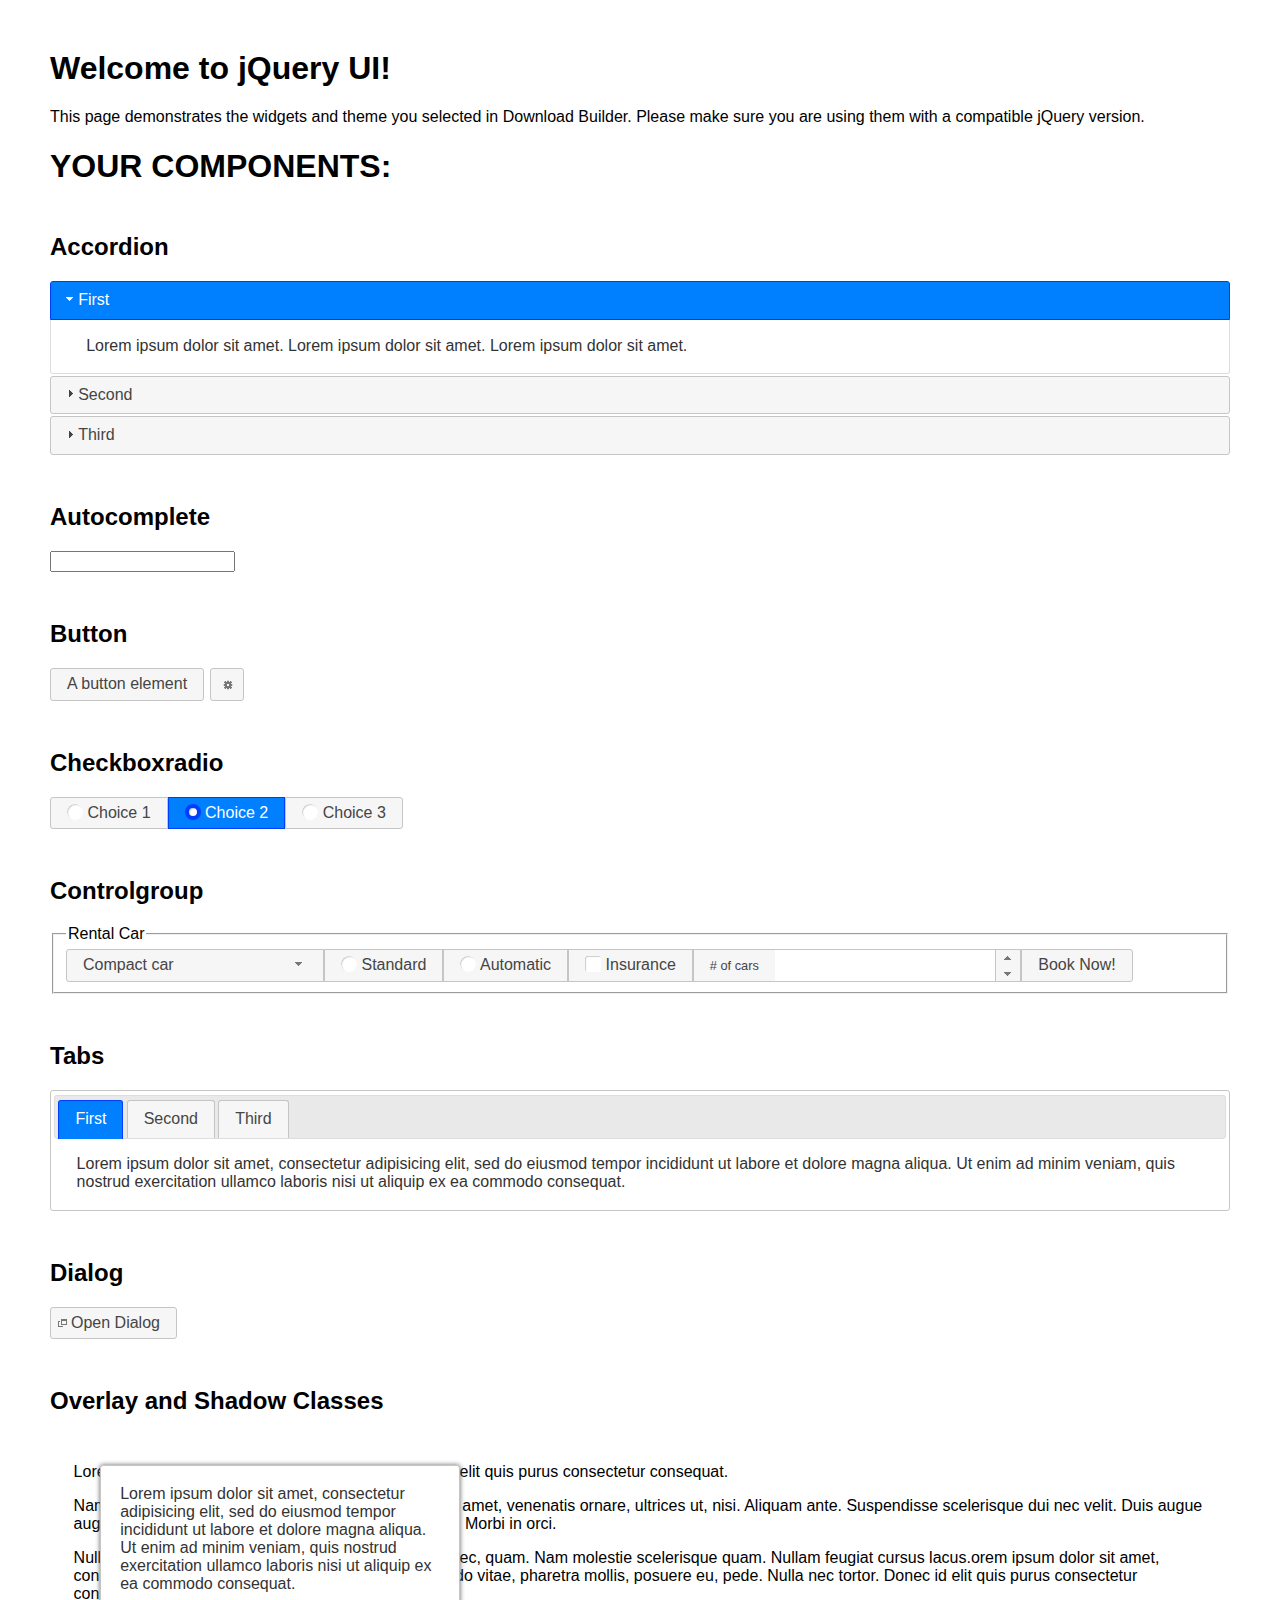
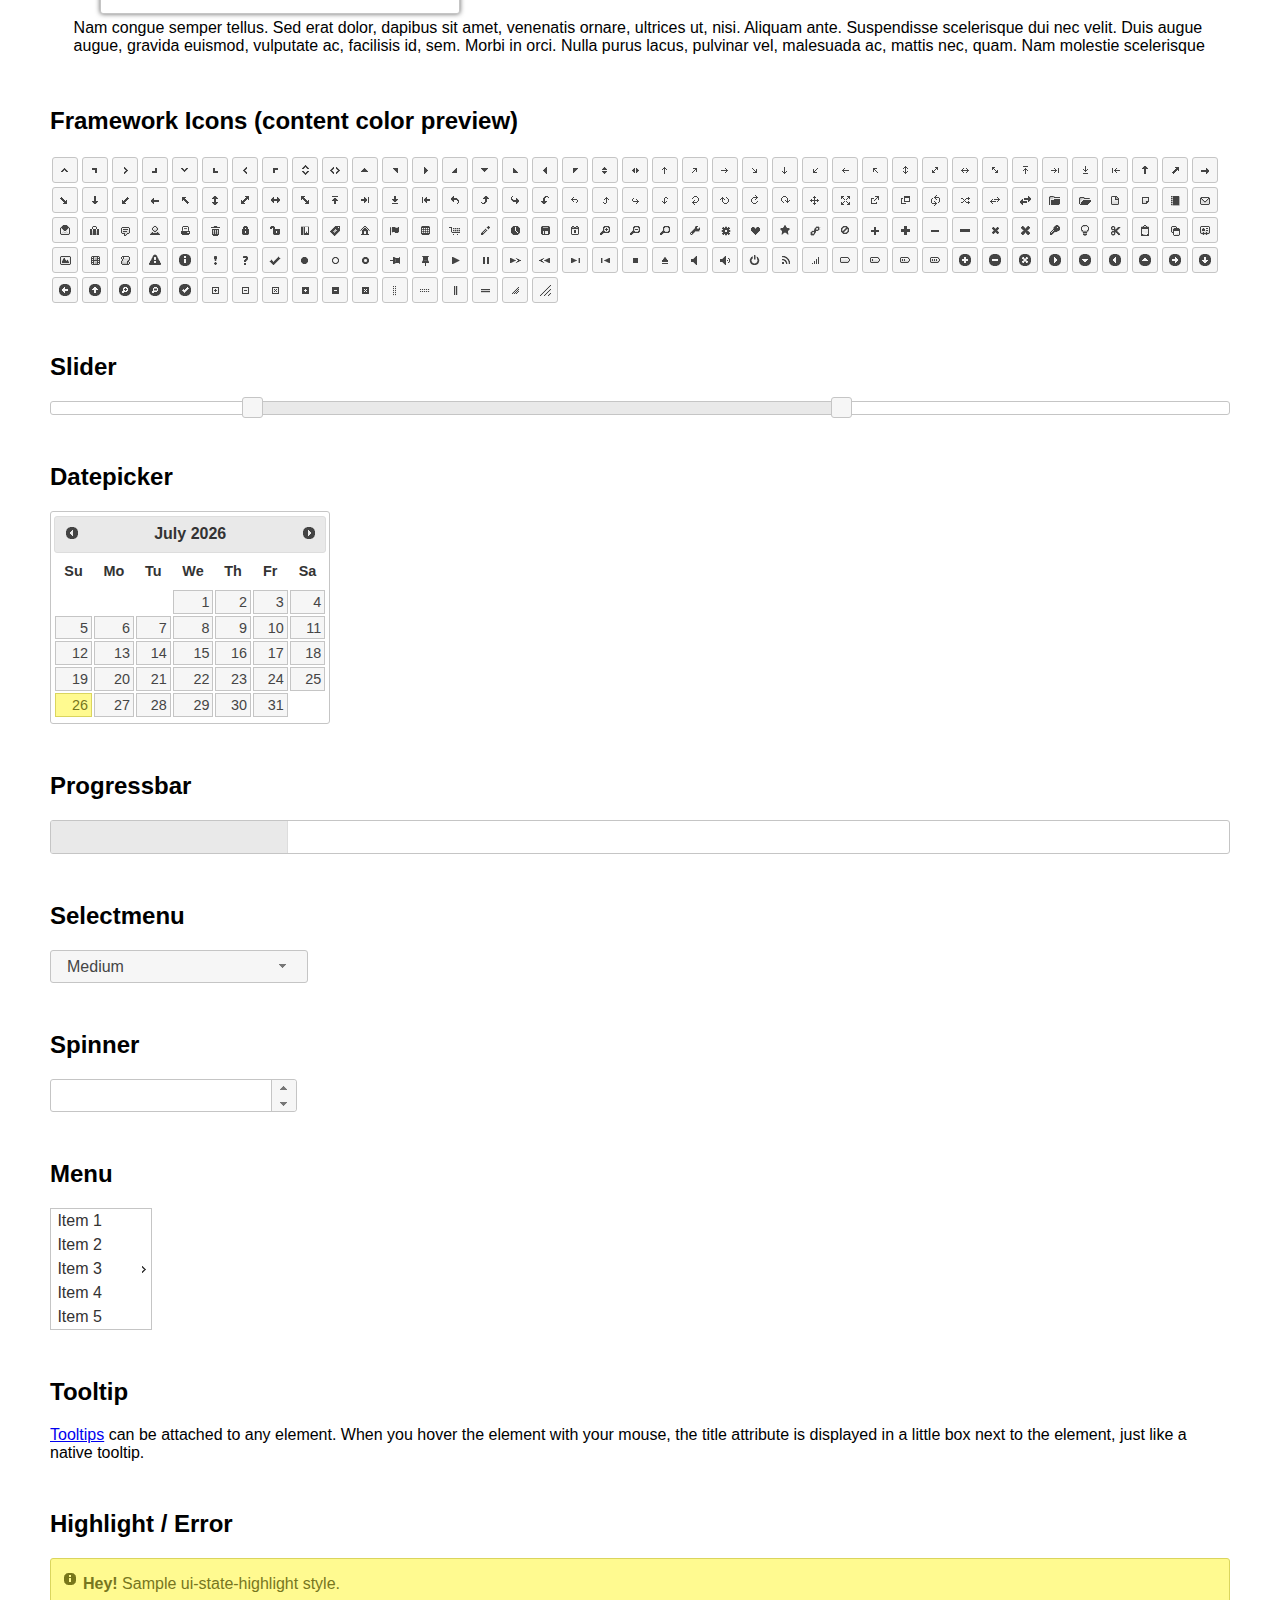
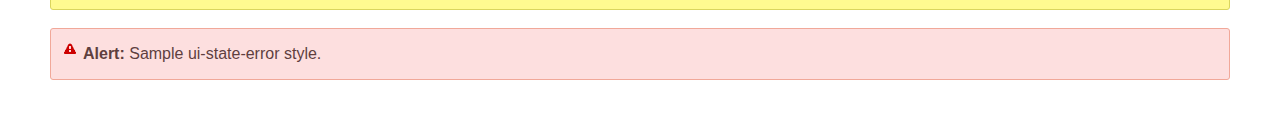
<file: web/jquery-ui/index.html>
<!doctype html>
<html lang="us">
<head>
	<meta charset="utf-8">
	<title>jQuery UI Example Page</title>
	<link href="jquery-ui.css" rel="stylesheet">
	<style>
	body{
		font-family: "Trebuchet MS", sans-serif;
		margin: 50px;
	}
	.demoHeaders {
		margin-top: 2em;
	}
	#dialog-link {
		padding: .4em 1em .4em 20px;
		text-decoration: none;
		position: relative;
	}
	#dialog-link span.ui-icon {
		margin: 0 5px 0 0;
		position: absolute;
		left: .2em;
		top: 50%;
		margin-top: -8px;
	}
	#icons {
		margin: 0;
		padding: 0;
	}
	#icons li {
		margin: 2px;
		position: relative;
		padding: 4px 0;
		cursor: pointer;
		float: left;
		list-style: none;
	}
	#icons span.ui-icon {
		float: left;
		margin: 0 4px;
	}
	.fakewindowcontain .ui-widget-overlay {
		position: absolute;
	}
	select {
		width: 200px;
	}
	</style>
</head>
<body>

<h1>Welcome to jQuery UI!</h1>

<div class="ui-widget">
	<p>This page demonstrates the widgets and theme you selected in Download Builder. Please make sure you are using them with a compatible jQuery version.</p>
</div>

<h1>YOUR COMPONENTS:</h1>


<!-- Accordion -->
<h2 class="demoHeaders">Accordion</h2>
<div id="accordion">
	<h3>First</h3>
	<div>Lorem ipsum dolor sit amet. Lorem ipsum dolor sit amet. Lorem ipsum dolor sit amet.</div>
	<h3>Second</h3>
	<div>Phasellus mattis tincidunt nibh.</div>
	<h3>Third</h3>
	<div>Nam dui erat, auctor a, dignissim quis.</div>
</div>



<!-- Autocomplete -->
<h2 class="demoHeaders">Autocomplete</h2>
<div>
	<input id="autocomplete" title="type &quot;a&quot;">
</div>



<!-- Button -->
<h2 class="demoHeaders">Button</h2>
<button id="button">A button element</button>
<button id="button-icon">An icon-only button</button>



<!-- Checkboxradio -->
<h2 class="demoHeaders">Checkboxradio</h2>
<form style="margin-top: 1em;">
	<div id="radioset">
		<input type="radio" id="radio1" name="radio"><label for="radio1">Choice 1</label>
		<input type="radio" id="radio2" name="radio" checked="checked"><label for="radio2">Choice 2</label>
		<input type="radio" id="radio3" name="radio"><label for="radio3">Choice 3</label>
	</div>
</form>



<!-- Controlgroup -->
<h2 class="demoHeaders">Controlgroup</h2>
<fieldset>
	<legend>Rental Car</legend>
	<div id="controlgroup">
		<select id="car-type">
			<option>Compact car</option>
			<option>Midsize car</option>
			<option>Full size car</option>
			<option>SUV</option>
			<option>Luxury</option>
			<option>Truck</option>
			<option>Van</option>
		</select>
		<label for="transmission-standard">Standard</label>
		<input type="radio" name="transmission" id="transmission-standard">
		<label for="transmission-automatic">Automatic</label>
		<input type="radio" name="transmission" id="transmission-automatic">
		<label for="insurance">Insurance</label>
		<input type="checkbox" name="insurance" id="insurance">
		<label for="horizontal-spinner" class="ui-controlgroup-label"># of cars</label>
		<input id="horizontal-spinner" class="ui-spinner-input">
		<button>Book Now!</button>
	</div>
</fieldset>



<!-- Tabs -->
<h2 class="demoHeaders">Tabs</h2>
<div id="tabs">
	<ul>
		<li><a href="#tabs-1">First</a></li>
		<li><a href="#tabs-2">Second</a></li>
		<li><a href="#tabs-3">Third</a></li>
	</ul>
	<div id="tabs-1">Lorem ipsum dolor sit amet, consectetur adipisicing elit, sed do eiusmod tempor incididunt ut labore et dolore magna aliqua. Ut enim ad minim veniam, quis nostrud exercitation ullamco laboris nisi ut aliquip ex ea commodo consequat.</div>
	<div id="tabs-2">Phasellus mattis tincidunt nibh. Cras orci urna, blandit id, pretium vel, aliquet ornare, felis. Maecenas scelerisque sem non nisl. Fusce sed lorem in enim dictum bibendum.</div>
	<div id="tabs-3">Nam dui erat, auctor a, dignissim quis, sollicitudin eu, felis. Pellentesque nisi urna, interdum eget, sagittis et, consequat vestibulum, lacus. Mauris porttitor ullamcorper augue.</div>
</div>



<h2 class="demoHeaders">Dialog</h2>
<p>
	<button id="dialog-link" class="ui-button ui-corner-all ui-widget">
		<span class="ui-icon ui-icon-newwin"></span>Open Dialog
	</button>
</p>

<h2 class="demoHeaders">Overlay and Shadow Classes</h2>
<div style="position: relative; width: 96%; height: 200px; padding:1% 2%; overflow:hidden;" class="fakewindowcontain">
	<p>Lorem ipsum dolor sit amet,  Nulla nec tortor. Donec id elit quis purus consectetur consequat. </p><p>Nam congue semper tellus. Sed erat dolor, dapibus sit amet, venenatis ornare, ultrices ut, nisi. Aliquam ante. Suspendisse scelerisque dui nec velit. Duis augue augue, gravida euismod, vulputate ac, facilisis id, sem. Morbi in orci. </p><p>Nulla purus lacus, pulvinar vel, malesuada ac, mattis nec, quam. Nam molestie scelerisque quam. Nullam feugiat cursus lacus.orem ipsum dolor sit amet, consectetur adipiscing elit. Donec libero risus, commodo vitae, pharetra mollis, posuere eu, pede. Nulla nec tortor. Donec id elit quis purus consectetur consequat. </p><p>Nam congue semper tellus. Sed erat dolor, dapibus sit amet, venenatis ornare, ultrices ut, nisi. Aliquam ante. Suspendisse scelerisque dui nec velit. Duis augue augue, gravida euismod, vulputate ac, facilisis id, sem. Morbi in orci. Nulla purus lacus, pulvinar vel, malesuada ac, mattis nec, quam. Nam molestie scelerisque quam. </p><p>Nullam feugiat cursus lacus.orem ipsum dolor sit amet, consectetur adipiscing elit. Donec libero risus, commodo vitae, pharetra mollis, posuere eu, pede. Nulla nec tortor. Donec id elit quis purus consectetur consequat. Nam congue semper tellus. Sed erat dolor, dapibus sit amet, venenatis ornare, ultrices ut, nisi. Aliquam ante. </p><p>Suspendisse scelerisque dui nec velit. Duis augue augue, gravida euismod, vulputate ac, facilisis id, sem. Morbi in orci. Nulla purus lacus, pulvinar vel, malesuada ac, mattis nec, quam. Nam molestie scelerisque quam. Nullam feugiat cursus lacus.orem ipsum dolor sit amet, consectetur adipiscing elit. Donec libero risus, commodo vitae, pharetra mollis, posuere eu, pede. Nulla nec tortor. Donec id elit quis purus consectetur consequat. Nam congue semper tellus. Sed erat dolor, dapibus sit amet, venenatis ornare, ultrices ut, nisi. </p>

	<!-- ui-dialog -->
	<div class="ui-widget-overlay ui-front"></div>
	<div style="position: absolute; width: 320px; left: 50px; top: 30px; padding: 1.2em" class="ui-widget ui-front ui-widget-content ui-corner-all ui-widget-shadow">
		Lorem ipsum dolor sit amet, consectetur adipisicing elit, sed do eiusmod tempor incididunt ut labore et dolore magna aliqua. Ut enim ad minim veniam, quis nostrud exercitation ullamco laboris nisi ut aliquip ex ea commodo consequat.
	</div>

</div>

<!-- ui-dialog -->
<div id="dialog" title="Dialog Title">
	<p>Lorem ipsum dolor sit amet, consectetur adipisicing elit, sed do eiusmod tempor incididunt ut labore et dolore magna aliqua. Ut enim ad minim veniam, quis nostrud exercitation ullamco laboris nisi ut aliquip ex ea commodo consequat.</p>
</div>



<h2 class="demoHeaders">Framework Icons (content color preview)</h2>
<ul id="icons" class="ui-widget ui-helper-clearfix">
	<li class="ui-state-default ui-corner-all" title=".ui-icon-caret-1-n"><span class="ui-icon ui-icon-caret-1-n"></span></li>
	<li class="ui-state-default ui-corner-all" title=".ui-icon-caret-1-ne"><span class="ui-icon ui-icon-caret-1-ne"></span></li>
	<li class="ui-state-default ui-corner-all" title=".ui-icon-caret-1-e"><span class="ui-icon ui-icon-caret-1-e"></span></li>
	<li class="ui-state-default ui-corner-all" title=".ui-icon-caret-1-se"><span class="ui-icon ui-icon-caret-1-se"></span></li>
	<li class="ui-state-default ui-corner-all" title=".ui-icon-caret-1-s"><span class="ui-icon ui-icon-caret-1-s"></span></li>
	<li class="ui-state-default ui-corner-all" title=".ui-icon-caret-1-sw"><span class="ui-icon ui-icon-caret-1-sw"></span></li>
	<li class="ui-state-default ui-corner-all" title=".ui-icon-caret-1-w"><span class="ui-icon ui-icon-caret-1-w"></span></li>
	<li class="ui-state-default ui-corner-all" title=".ui-icon-caret-1-nw"><span class="ui-icon ui-icon-caret-1-nw"></span></li>
	<li class="ui-state-default ui-corner-all" title=".ui-icon-caret-2-n-s"><span class="ui-icon ui-icon-caret-2-n-s"></span></li>
	<li class="ui-state-default ui-corner-all" title=".ui-icon-caret-2-e-w"><span class="ui-icon ui-icon-caret-2-e-w"></span></li>
	<li class="ui-state-default ui-corner-all" title=".ui-icon-triangle-1-n"><span class="ui-icon ui-icon-triangle-1-n"></span></li>
	<li class="ui-state-default ui-corner-all" title=".ui-icon-triangle-1-ne"><span class="ui-icon ui-icon-triangle-1-ne"></span></li>
	<li class="ui-state-default ui-corner-all" title=".ui-icon-triangle-1-e"><span class="ui-icon ui-icon-triangle-1-e"></span></li>
	<li class="ui-state-default ui-corner-all" title=".ui-icon-triangle-1-se"><span class="ui-icon ui-icon-triangle-1-se"></span></li>
	<li class="ui-state-default ui-corner-all" title=".ui-icon-triangle-1-s"><span class="ui-icon ui-icon-triangle-1-s"></span></li>
	<li class="ui-state-default ui-corner-all" title=".ui-icon-triangle-1-sw"><span class="ui-icon ui-icon-triangle-1-sw"></span></li>
	<li class="ui-state-default ui-corner-all" title=".ui-icon-triangle-1-w"><span class="ui-icon ui-icon-triangle-1-w"></span></li>
	<li class="ui-state-default ui-corner-all" title=".ui-icon-triangle-1-nw"><span class="ui-icon ui-icon-triangle-1-nw"></span></li>
	<li class="ui-state-default ui-corner-all" title=".ui-icon-triangle-2-n-s"><span class="ui-icon ui-icon-triangle-2-n-s"></span></li>
	<li class="ui-state-default ui-corner-all" title=".ui-icon-triangle-2-e-w"><span class="ui-icon ui-icon-triangle-2-e-w"></span></li>
	<li class="ui-state-default ui-corner-all" title=".ui-icon-arrow-1-n"><span class="ui-icon ui-icon-arrow-1-n"></span></li>
	<li class="ui-state-default ui-corner-all" title=".ui-icon-arrow-1-ne"><span class="ui-icon ui-icon-arrow-1-ne"></span></li>
	<li class="ui-state-default ui-corner-all" title=".ui-icon-arrow-1-e"><span class="ui-icon ui-icon-arrow-1-e"></span></li>
	<li class="ui-state-default ui-corner-all" title=".ui-icon-arrow-1-se"><span class="ui-icon ui-icon-arrow-1-se"></span></li>
	<li class="ui-state-default ui-corner-all" title=".ui-icon-arrow-1-s"><span class="ui-icon ui-icon-arrow-1-s"></span></li>
	<li class="ui-state-default ui-corner-all" title=".ui-icon-arrow-1-sw"><span class="ui-icon ui-icon-arrow-1-sw"></span></li>
	<li class="ui-state-default ui-corner-all" title=".ui-icon-arrow-1-w"><span class="ui-icon ui-icon-arrow-1-w"></span></li>
	<li class="ui-state-default ui-corner-all" title=".ui-icon-arrow-1-nw"><span class="ui-icon ui-icon-arrow-1-nw"></span></li>
	<li class="ui-state-default ui-corner-all" title=".ui-icon-arrow-2-n-s"><span class="ui-icon ui-icon-arrow-2-n-s"></span></li>
	<li class="ui-state-default ui-corner-all" title=".ui-icon-arrow-2-ne-sw"><span class="ui-icon ui-icon-arrow-2-ne-sw"></span></li>
	<li class="ui-state-default ui-corner-all" title=".ui-icon-arrow-2-e-w"><span class="ui-icon ui-icon-arrow-2-e-w"></span></li>
	<li class="ui-state-default ui-corner-all" title=".ui-icon-arrow-2-se-nw"><span class="ui-icon ui-icon-arrow-2-se-nw"></span></li>
	<li class="ui-state-default ui-corner-all" title=".ui-icon-arrowstop-1-n"><span class="ui-icon ui-icon-arrowstop-1-n"></span></li>
	<li class="ui-state-default ui-corner-all" title=".ui-icon-arrowstop-1-e"><span class="ui-icon ui-icon-arrowstop-1-e"></span></li>
	<li class="ui-state-default ui-corner-all" title=".ui-icon-arrowstop-1-s"><span class="ui-icon ui-icon-arrowstop-1-s"></span></li>
	<li class="ui-state-default ui-corner-all" title=".ui-icon-arrowstop-1-w"><span class="ui-icon ui-icon-arrowstop-1-w"></span></li>
	<li class="ui-state-default ui-corner-all" title=".ui-icon-arrowthick-1-n"><span class="ui-icon ui-icon-arrowthick-1-n"></span></li>
	<li class="ui-state-default ui-corner-all" title=".ui-icon-arrowthick-1-ne"><span class="ui-icon ui-icon-arrowthick-1-ne"></span></li>
	<li class="ui-state-default ui-corner-all" title=".ui-icon-arrowthick-1-e"><span class="ui-icon ui-icon-arrowthick-1-e"></span></li>
	<li class="ui-state-default ui-corner-all" title=".ui-icon-arrowthick-1-se"><span class="ui-icon ui-icon-arrowthick-1-se"></span></li>
	<li class="ui-state-default ui-corner-all" title=".ui-icon-arrowthick-1-s"><span class="ui-icon ui-icon-arrowthick-1-s"></span></li>
	<li class="ui-state-default ui-corner-all" title=".ui-icon-arrowthick-1-sw"><span class="ui-icon ui-icon-arrowthick-1-sw"></span></li>
	<li class="ui-state-default ui-corner-all" title=".ui-icon-arrowthick-1-w"><span class="ui-icon ui-icon-arrowthick-1-w"></span></li>
	<li class="ui-state-default ui-corner-all" title=".ui-icon-arrowthick-1-nw"><span class="ui-icon ui-icon-arrowthick-1-nw"></span></li>
	<li class="ui-state-default ui-corner-all" title=".ui-icon-arrowthick-2-n-s"><span class="ui-icon ui-icon-arrowthick-2-n-s"></span></li>
	<li class="ui-state-default ui-corner-all" title=".ui-icon-arrowthick-2-ne-sw"><span class="ui-icon ui-icon-arrowthick-2-ne-sw"></span></li>
	<li class="ui-state-default ui-corner-all" title=".ui-icon-arrowthick-2-e-w"><span class="ui-icon ui-icon-arrowthick-2-e-w"></span></li>
	<li class="ui-state-default ui-corner-all" title=".ui-icon-arrowthick-2-se-nw"><span class="ui-icon ui-icon-arrowthick-2-se-nw"></span></li>
	<li class="ui-state-default ui-corner-all" title=".ui-icon-arrowthickstop-1-n"><span class="ui-icon ui-icon-arrowthickstop-1-n"></span></li>
	<li class="ui-state-default ui-corner-all" title=".ui-icon-arrowthickstop-1-e"><span class="ui-icon ui-icon-arrowthickstop-1-e"></span></li>
	<li class="ui-state-default ui-corner-all" title=".ui-icon-arrowthickstop-1-s"><span class="ui-icon ui-icon-arrowthickstop-1-s"></span></li>
	<li class="ui-state-default ui-corner-all" title=".ui-icon-arrowthickstop-1-w"><span class="ui-icon ui-icon-arrowthickstop-1-w"></span></li>
	<li class="ui-state-default ui-corner-all" title=".ui-icon-arrowreturnthick-1-w"><span class="ui-icon ui-icon-arrowreturnthick-1-w"></span></li>
	<li class="ui-state-default ui-corner-all" title=".ui-icon-arrowreturnthick-1-n"><span class="ui-icon ui-icon-arrowreturnthick-1-n"></span></li>
	<li class="ui-state-default ui-corner-all" title=".ui-icon-arrowreturnthick-1-e"><span class="ui-icon ui-icon-arrowreturnthick-1-e"></span></li>
	<li class="ui-state-default ui-corner-all" title=".ui-icon-arrowreturnthick-1-s"><span class="ui-icon ui-icon-arrowreturnthick-1-s"></span></li>
	<li class="ui-state-default ui-corner-all" title=".ui-icon-arrowreturn-1-w"><span class="ui-icon ui-icon-arrowreturn-1-w"></span></li>
	<li class="ui-state-default ui-corner-all" title=".ui-icon-arrowreturn-1-n"><span class="ui-icon ui-icon-arrowreturn-1-n"></span></li>
	<li class="ui-state-default ui-corner-all" title=".ui-icon-arrowreturn-1-e"><span class="ui-icon ui-icon-arrowreturn-1-e"></span></li>
	<li class="ui-state-default ui-corner-all" title=".ui-icon-arrowreturn-1-s"><span class="ui-icon ui-icon-arrowreturn-1-s"></span></li>
	<li class="ui-state-default ui-corner-all" title=".ui-icon-arrowrefresh-1-w"><span class="ui-icon ui-icon-arrowrefresh-1-w"></span></li>
	<li class="ui-state-default ui-corner-all" title=".ui-icon-arrowrefresh-1-n"><span class="ui-icon ui-icon-arrowrefresh-1-n"></span></li>
	<li class="ui-state-default ui-corner-all" title=".ui-icon-arrowrefresh-1-e"><span class="ui-icon ui-icon-arrowrefresh-1-e"></span></li>
	<li class="ui-state-default ui-corner-all" title=".ui-icon-arrowrefresh-1-s"><span class="ui-icon ui-icon-arrowrefresh-1-s"></span></li>
	<li class="ui-state-default ui-corner-all" title=".ui-icon-arrow-4"><span class="ui-icon ui-icon-arrow-4"></span></li>
	<li class="ui-state-default ui-corner-all" title=".ui-icon-arrow-4-diag"><span class="ui-icon ui-icon-arrow-4-diag"></span></li>
	<li class="ui-state-default ui-corner-all" title=".ui-icon-extlink"><span class="ui-icon ui-icon-extlink"></span></li>
	<li class="ui-state-default ui-corner-all" title=".ui-icon-newwin"><span class="ui-icon ui-icon-newwin"></span></li>
	<li class="ui-state-default ui-corner-all" title=".ui-icon-refresh"><span class="ui-icon ui-icon-refresh"></span></li>
	<li class="ui-state-default ui-corner-all" title=".ui-icon-shuffle"><span class="ui-icon ui-icon-shuffle"></span></li>
	<li class="ui-state-default ui-corner-all" title=".ui-icon-transfer-e-w"><span class="ui-icon ui-icon-transfer-e-w"></span></li>
	<li class="ui-state-default ui-corner-all" title=".ui-icon-transferthick-e-w"><span class="ui-icon ui-icon-transferthick-e-w"></span></li>
	<li class="ui-state-default ui-corner-all" title=".ui-icon-folder-collapsed"><span class="ui-icon ui-icon-folder-collapsed"></span></li>
	<li class="ui-state-default ui-corner-all" title=".ui-icon-folder-open"><span class="ui-icon ui-icon-folder-open"></span></li>
	<li class="ui-state-default ui-corner-all" title=".ui-icon-document"><span class="ui-icon ui-icon-document"></span></li>
	<li class="ui-state-default ui-corner-all" title=".ui-icon-document-b"><span class="ui-icon ui-icon-document-b"></span></li>
	<li class="ui-state-default ui-corner-all" title=".ui-icon-note"><span class="ui-icon ui-icon-note"></span></li>
	<li class="ui-state-default ui-corner-all" title=".ui-icon-mail-closed"><span class="ui-icon ui-icon-mail-closed"></span></li>
	<li class="ui-state-default ui-corner-all" title=".ui-icon-mail-open"><span class="ui-icon ui-icon-mail-open"></span></li>
	<li class="ui-state-default ui-corner-all" title=".ui-icon-suitcase"><span class="ui-icon ui-icon-suitcase"></span></li>
	<li class="ui-state-default ui-corner-all" title=".ui-icon-comment"><span class="ui-icon ui-icon-comment"></span></li>
	<li class="ui-state-default ui-corner-all" title=".ui-icon-person"><span class="ui-icon ui-icon-person"></span></li>
	<li class="ui-state-default ui-corner-all" title=".ui-icon-print"><span class="ui-icon ui-icon-print"></span></li>
	<li class="ui-state-default ui-corner-all" title=".ui-icon-trash"><span class="ui-icon ui-icon-trash"></span></li>
	<li class="ui-state-default ui-corner-all" title=".ui-icon-locked"><span class="ui-icon ui-icon-locked"></span></li>
	<li class="ui-state-default ui-corner-all" title=".ui-icon-unlocked"><span class="ui-icon ui-icon-unlocked"></span></li>
	<li class="ui-state-default ui-corner-all" title=".ui-icon-bookmark"><span class="ui-icon ui-icon-bookmark"></span></li>
	<li class="ui-state-default ui-corner-all" title=".ui-icon-tag"><span class="ui-icon ui-icon-tag"></span></li>
	<li class="ui-state-default ui-corner-all" title=".ui-icon-home"><span class="ui-icon ui-icon-home"></span></li>
	<li class="ui-state-default ui-corner-all" title=".ui-icon-flag"><span class="ui-icon ui-icon-flag"></span></li>
	<li class="ui-state-default ui-corner-all" title=".ui-icon-calculator"><span class="ui-icon ui-icon-calculator"></span></li>
	<li class="ui-state-default ui-corner-all" title=".ui-icon-cart"><span class="ui-icon ui-icon-cart"></span></li>
	<li class="ui-state-default ui-corner-all" title=".ui-icon-pencil"><span class="ui-icon ui-icon-pencil"></span></li>
	<li class="ui-state-default ui-corner-all" title=".ui-icon-clock"><span class="ui-icon ui-icon-clock"></span></li>
	<li class="ui-state-default ui-corner-all" title=".ui-icon-disk"><span class="ui-icon ui-icon-disk"></span></li>
	<li class="ui-state-default ui-corner-all" title=".ui-icon-calendar"><span class="ui-icon ui-icon-calendar"></span></li>
	<li class="ui-state-default ui-corner-all" title=".ui-icon-zoomin"><span class="ui-icon ui-icon-zoomin"></span></li>
	<li class="ui-state-default ui-corner-all" title=".ui-icon-zoomout"><span class="ui-icon ui-icon-zoomout"></span></li>
	<li class="ui-state-default ui-corner-all" title=".ui-icon-search"><span class="ui-icon ui-icon-search"></span></li>
	<li class="ui-state-default ui-corner-all" title=".ui-icon-wrench"><span class="ui-icon ui-icon-wrench"></span></li>
	<li class="ui-state-default ui-corner-all" title=".ui-icon-gear"><span class="ui-icon ui-icon-gear"></span></li>
	<li class="ui-state-default ui-corner-all" title=".ui-icon-heart"><span class="ui-icon ui-icon-heart"></span></li>
	<li class="ui-state-default ui-corner-all" title=".ui-icon-star"><span class="ui-icon ui-icon-star"></span></li>
	<li class="ui-state-default ui-corner-all" title=".ui-icon-link"><span class="ui-icon ui-icon-link"></span></li>
	<li class="ui-state-default ui-corner-all" title=".ui-icon-cancel"><span class="ui-icon ui-icon-cancel"></span></li>
	<li class="ui-state-default ui-corner-all" title=".ui-icon-plus"><span class="ui-icon ui-icon-plus"></span></li>
	<li class="ui-state-default ui-corner-all" title=".ui-icon-plusthick"><span class="ui-icon ui-icon-plusthick"></span></li>
	<li class="ui-state-default ui-corner-all" title=".ui-icon-minus"><span class="ui-icon ui-icon-minus"></span></li>
	<li class="ui-state-default ui-corner-all" title=".ui-icon-minusthick"><span class="ui-icon ui-icon-minusthick"></span></li>
	<li class="ui-state-default ui-corner-all" title=".ui-icon-close"><span class="ui-icon ui-icon-close"></span></li>
	<li class="ui-state-default ui-corner-all" title=".ui-icon-closethick"><span class="ui-icon ui-icon-closethick"></span></li>
	<li class="ui-state-default ui-corner-all" title=".ui-icon-key"><span class="ui-icon ui-icon-key"></span></li>
	<li class="ui-state-default ui-corner-all" title=".ui-icon-lightbulb"><span class="ui-icon ui-icon-lightbulb"></span></li>
	<li class="ui-state-default ui-corner-all" title=".ui-icon-scissors"><span class="ui-icon ui-icon-scissors"></span></li>
	<li class="ui-state-default ui-corner-all" title=".ui-icon-clipboard"><span class="ui-icon ui-icon-clipboard"></span></li>
	<li class="ui-state-default ui-corner-all" title=".ui-icon-copy"><span class="ui-icon ui-icon-copy"></span></li>
	<li class="ui-state-default ui-corner-all" title=".ui-icon-contact"><span class="ui-icon ui-icon-contact"></span></li>
	<li class="ui-state-default ui-corner-all" title=".ui-icon-image"><span class="ui-icon ui-icon-image"></span></li>
	<li class="ui-state-default ui-corner-all" title=".ui-icon-video"><span class="ui-icon ui-icon-video"></span></li>
	<li class="ui-state-default ui-corner-all" title=".ui-icon-script"><span class="ui-icon ui-icon-script"></span></li>
	<li class="ui-state-default ui-corner-all" title=".ui-icon-alert"><span class="ui-icon ui-icon-alert"></span></li>
	<li class="ui-state-default ui-corner-all" title=".ui-icon-info"><span class="ui-icon ui-icon-info"></span></li>
	<li class="ui-state-default ui-corner-all" title=".ui-icon-notice"><span class="ui-icon ui-icon-notice"></span></li>
	<li class="ui-state-default ui-corner-all" title=".ui-icon-help"><span class="ui-icon ui-icon-help"></span></li>
	<li class="ui-state-default ui-corner-all" title=".ui-icon-check"><span class="ui-icon ui-icon-check"></span></li>
	<li class="ui-state-default ui-corner-all" title=".ui-icon-bullet"><span class="ui-icon ui-icon-bullet"></span></li>
	<li class="ui-state-default ui-corner-all" title=".ui-icon-radio-off"><span class="ui-icon ui-icon-radio-off"></span></li>
	<li class="ui-state-default ui-corner-all" title=".ui-icon-radio-on"><span class="ui-icon ui-icon-radio-on"></span></li>
	<li class="ui-state-default ui-corner-all" title=".ui-icon-pin-w"><span class="ui-icon ui-icon-pin-w"></span></li>
	<li class="ui-state-default ui-corner-all" title=".ui-icon-pin-s"><span class="ui-icon ui-icon-pin-s"></span></li>
	<li class="ui-state-default ui-corner-all" title=".ui-icon-play"><span class="ui-icon ui-icon-play"></span></li>
	<li class="ui-state-default ui-corner-all" title=".ui-icon-pause"><span class="ui-icon ui-icon-pause"></span></li>
	<li class="ui-state-default ui-corner-all" title=".ui-icon-seek-next"><span class="ui-icon ui-icon-seek-next"></span></li>
	<li class="ui-state-default ui-corner-all" title=".ui-icon-seek-prev"><span class="ui-icon ui-icon-seek-prev"></span></li>
	<li class="ui-state-default ui-corner-all" title=".ui-icon-seek-end"><span class="ui-icon ui-icon-seek-end"></span></li>
	<li class="ui-state-default ui-corner-all" title=".ui-icon-seek-first"><span class="ui-icon ui-icon-seek-first"></span></li>
	<li class="ui-state-default ui-corner-all" title=".ui-icon-stop"><span class="ui-icon ui-icon-stop"></span></li>
	<li class="ui-state-default ui-corner-all" title=".ui-icon-eject"><span class="ui-icon ui-icon-eject"></span></li>
	<li class="ui-state-default ui-corner-all" title=".ui-icon-volume-off"><span class="ui-icon ui-icon-volume-off"></span></li>
	<li class="ui-state-default ui-corner-all" title=".ui-icon-volume-on"><span class="ui-icon ui-icon-volume-on"></span></li>
	<li class="ui-state-default ui-corner-all" title=".ui-icon-power"><span class="ui-icon ui-icon-power"></span></li>
	<li class="ui-state-default ui-corner-all" title=".ui-icon-signal-diag"><span class="ui-icon ui-icon-signal-diag"></span></li>
	<li class="ui-state-default ui-corner-all" title=".ui-icon-signal"><span class="ui-icon ui-icon-signal"></span></li>
	<li class="ui-state-default ui-corner-all" title=".ui-icon-battery-0"><span class="ui-icon ui-icon-battery-0"></span></li>
	<li class="ui-state-default ui-corner-all" title=".ui-icon-battery-1"><span class="ui-icon ui-icon-battery-1"></span></li>
	<li class="ui-state-default ui-corner-all" title=".ui-icon-battery-2"><span class="ui-icon ui-icon-battery-2"></span></li>
	<li class="ui-state-default ui-corner-all" title=".ui-icon-battery-3"><span class="ui-icon ui-icon-battery-3"></span></li>
	<li class="ui-state-default ui-corner-all" title=".ui-icon-circle-plus"><span class="ui-icon ui-icon-circle-plus"></span></li>
	<li class="ui-state-default ui-corner-all" title=".ui-icon-circle-minus"><span class="ui-icon ui-icon-circle-minus"></span></li>
	<li class="ui-state-default ui-corner-all" title=".ui-icon-circle-close"><span class="ui-icon ui-icon-circle-close"></span></li>
	<li class="ui-state-default ui-corner-all" title=".ui-icon-circle-triangle-e"><span class="ui-icon ui-icon-circle-triangle-e"></span></li>
	<li class="ui-state-default ui-corner-all" title=".ui-icon-circle-triangle-s"><span class="ui-icon ui-icon-circle-triangle-s"></span></li>
	<li class="ui-state-default ui-corner-all" title=".ui-icon-circle-triangle-w"><span class="ui-icon ui-icon-circle-triangle-w"></span></li>
	<li class="ui-state-default ui-corner-all" title=".ui-icon-circle-triangle-n"><span class="ui-icon ui-icon-circle-triangle-n"></span></li>
	<li class="ui-state-default ui-corner-all" title=".ui-icon-circle-arrow-e"><span class="ui-icon ui-icon-circle-arrow-e"></span></li>
	<li class="ui-state-default ui-corner-all" title=".ui-icon-circle-arrow-s"><span class="ui-icon ui-icon-circle-arrow-s"></span></li>
	<li class="ui-state-default ui-corner-all" title=".ui-icon-circle-arrow-w"><span class="ui-icon ui-icon-circle-arrow-w"></span></li>
	<li class="ui-state-default ui-corner-all" title=".ui-icon-circle-arrow-n"><span class="ui-icon ui-icon-circle-arrow-n"></span></li>
	<li class="ui-state-default ui-corner-all" title=".ui-icon-circle-zoomin"><span class="ui-icon ui-icon-circle-zoomin"></span></li>
	<li class="ui-state-default ui-corner-all" title=".ui-icon-circle-zoomout"><span class="ui-icon ui-icon-circle-zoomout"></span></li>
	<li class="ui-state-default ui-corner-all" title=".ui-icon-circle-check"><span class="ui-icon ui-icon-circle-check"></span></li>
	<li class="ui-state-default ui-corner-all" title=".ui-icon-circlesmall-plus"><span class="ui-icon ui-icon-circlesmall-plus"></span></li>
	<li class="ui-state-default ui-corner-all" title=".ui-icon-circlesmall-minus"><span class="ui-icon ui-icon-circlesmall-minus"></span></li>
	<li class="ui-state-default ui-corner-all" title=".ui-icon-circlesmall-close"><span class="ui-icon ui-icon-circlesmall-close"></span></li>
	<li class="ui-state-default ui-corner-all" title=".ui-icon-squaresmall-plus"><span class="ui-icon ui-icon-squaresmall-plus"></span></li>
	<li class="ui-state-default ui-corner-all" title=".ui-icon-squaresmall-minus"><span class="ui-icon ui-icon-squaresmall-minus"></span></li>
	<li class="ui-state-default ui-corner-all" title=".ui-icon-squaresmall-close"><span class="ui-icon ui-icon-squaresmall-close"></span></li>
	<li class="ui-state-default ui-corner-all" title=".ui-icon-grip-dotted-vertical"><span class="ui-icon ui-icon-grip-dotted-vertical"></span></li>
	<li class="ui-state-default ui-corner-all" title=".ui-icon-grip-dotted-horizontal"><span class="ui-icon ui-icon-grip-dotted-horizontal"></span></li>
	<li class="ui-state-default ui-corner-all" title=".ui-icon-grip-solid-vertical"><span class="ui-icon ui-icon-grip-solid-vertical"></span></li>
	<li class="ui-state-default ui-corner-all" title=".ui-icon-grip-solid-horizontal"><span class="ui-icon ui-icon-grip-solid-horizontal"></span></li>
	<li class="ui-state-default ui-corner-all" title=".ui-icon-gripsmall-diagonal-se"><span class="ui-icon ui-icon-gripsmall-diagonal-se"></span></li>
	<li class="ui-state-default ui-corner-all" title=".ui-icon-grip-diagonal-se"><span class="ui-icon ui-icon-grip-diagonal-se"></span></li>
</ul>


<!-- Slider -->
<h2 class="demoHeaders">Slider</h2>
<div id="slider"></div>



<!-- Datepicker -->
<h2 class="demoHeaders">Datepicker</h2>
<div id="datepicker"></div>



<!-- Progressbar -->
<h2 class="demoHeaders">Progressbar</h2>
<div id="progressbar"></div>



<!-- Progressbar -->
<h2 class="demoHeaders">Selectmenu</h2>
<select id="selectmenu">
	<option>Slower</option>
	<option>Slow</option>
	<option selected="selected">Medium</option>
	<option>Fast</option>
	<option>Faster</option>
</select>



<!-- Spinner -->
<h2 class="demoHeaders">Spinner</h2>
<input id="spinner">



<!-- Menu -->
<h2 class="demoHeaders">Menu</h2>
<ul style="width:100px;" id="menu">
	<li><div>Item 1</div></li>
	<li><div>Item 2</div></li>
	<li><div>Item 3</div>
		<ul>
			<li><div>Item 3-1</div></li>
			<li><div>Item 3-2</div></li>
			<li><div>Item 3-3</div></li>
			<li><div>Item 3-4</div></li>
			<li><div>Item 3-5</div></li>
		</ul>
	</li>
	<li><div>Item 4</div></li>
	<li><div>Item 5</div></li>
</ul>



<!-- Tooltip -->
<h2 class="demoHeaders">Tooltip</h2>
<p id="tooltip">
	<a href="#" title="That&apos;s what this widget is">Tooltips</a> can be attached to any element. When you hover
the element with your mouse, the title attribute is displayed in a little box next to the element, just like a native tooltip.
</p>


<!-- Highlight / Error -->
<h2 class="demoHeaders">Highlight / Error</h2>
<div class="ui-widget">
	<div class="ui-state-highlight ui-corner-all" style="margin-top: 20px; padding: 0 .7em;">
		<p><span class="ui-icon ui-icon-info" style="float: left; margin-right: .3em;"></span>
		<strong>Hey!</strong> Sample ui-state-highlight style.</p>
	</div>
</div>
<br>
<div class="ui-widget">
	<div class="ui-state-error ui-corner-all" style="padding: 0 .7em;">
		<p><span class="ui-icon ui-icon-alert" style="float: left; margin-right: .3em;"></span>
		<strong>Alert:</strong> Sample ui-state-error style.</p>
	</div>
</div>

<script src="external/jquery/jquery.js"></script>
<script src="jquery-ui.js"></script>
<script>

$( "#accordion" ).accordion();



var availableTags = [
	"ActionScript",
	"AppleScript",
	"Asp",
	"BASIC",
	"C",
	"C++",
	"Clojure",
	"COBOL",
	"ColdFusion",
	"Erlang",
	"Fortran",
	"Groovy",
	"Haskell",
	"Java",
	"JavaScript",
	"Lisp",
	"Perl",
	"PHP",
	"Python",
	"Ruby",
	"Scala",
	"Scheme"
];
$( "#autocomplete" ).autocomplete({
	source: availableTags
});



$( "#button" ).button();
$( "#button-icon" ).button({
	icon: "ui-icon-gear",
	showLabel: false
});



$( "#radioset" ).buttonset();



$( "#controlgroup" ).controlgroup();



$( "#tabs" ).tabs();



$( "#dialog" ).dialog({
	autoOpen: false,
	width: 400,
	buttons: [
		{
			text: "Ok",
			click: function() {
				$( this ).dialog( "close" );
			}
		},
		{
			text: "Cancel",
			click: function() {
				$( this ).dialog( "close" );
			}
		}
	]
});

// Link to open the dialog
$( "#dialog-link" ).click(function( event ) {
	$( "#dialog" ).dialog( "open" );
	event.preventDefault();
});



$( "#datepicker" ).datepicker({
	inline: true
});



$( "#slider" ).slider({
	range: true,
	values: [ 17, 67 ]
});



$( "#progressbar" ).progressbar({
	value: 20
});



$( "#spinner" ).spinner();



$( "#menu" ).menu();



$( "#tooltip" ).tooltip();



$( "#selectmenu" ).selectmenu();


// Hover states on the static widgets
$( "#dialog-link, #icons li" ).hover(
	function() {
		$( this ).addClass( "ui-state-hover" );
	},
	function() {
		$( this ).removeClass( "ui-state-hover" );
	}
);
</script>
</body>
</html>
</file>
